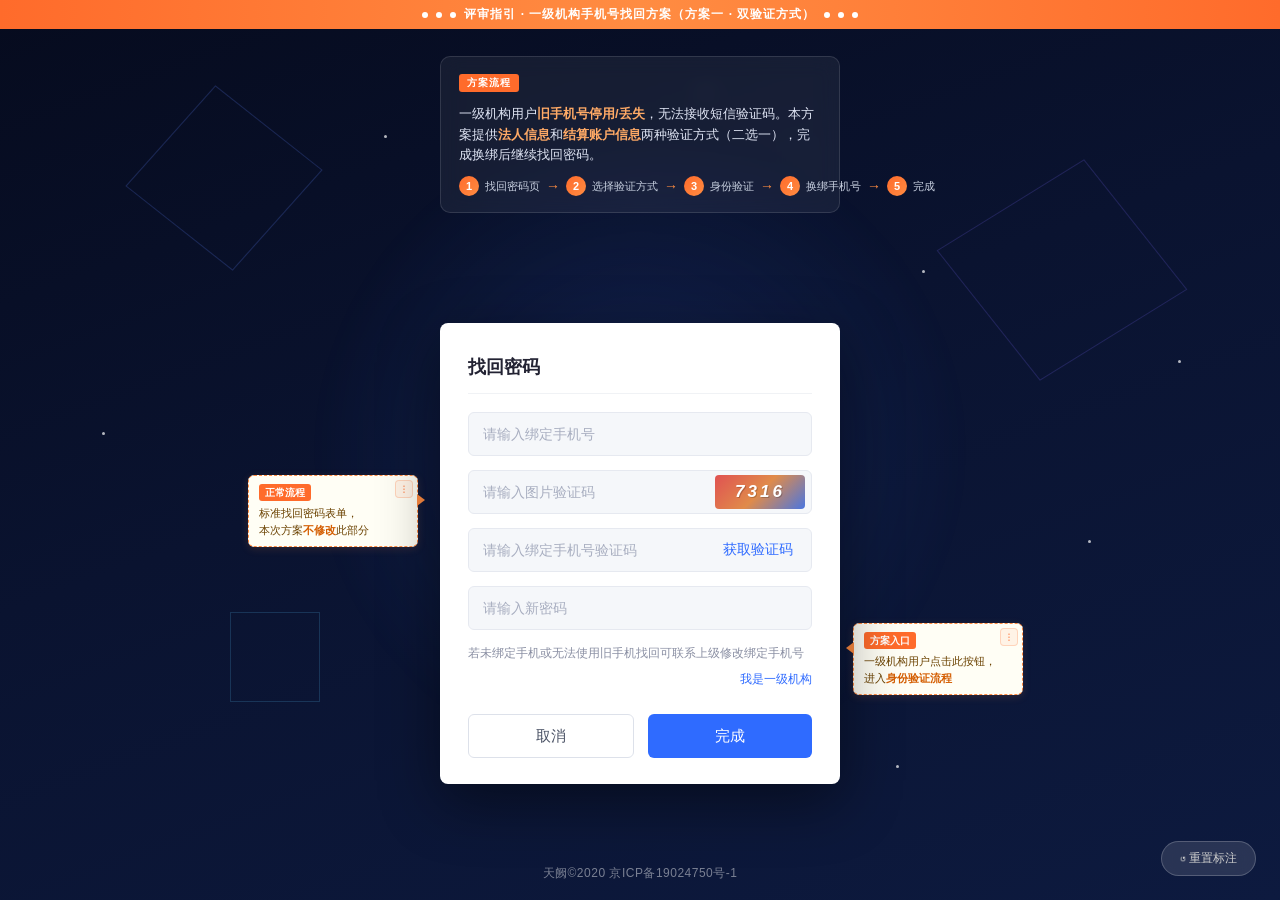
<file: index.html>
<!DOCTYPE html>
<html lang="zh-CN">
<head>
  <meta charset="UTF-8">
  <meta name="viewport" content="width=device-width, initial-scale=1.0">
  <title>找回密码</title>
  <link rel="stylesheet" href="css/style.css">
</head>
<body>

  <!-- ==================== 评审顶部横幅 ==================== -->
  <div class="review-banner">
    <span class="banner-dot"></span>
    <span class="banner-dot"></span>
    <span class="banner-dot"></span>
    评审指引 · 一级机构手机号找回方案（方案一 · 双验证方式）
    <span class="banner-dot"></span>
    <span class="banner-dot"></span>
    <span class="banner-dot"></span>
  </div>

  <!-- ==================== 背景装饰 ==================== -->
  <div class="bg-scene">
    <div class="bg-cube cube-1"></div>
    <div class="bg-cube cube-2"></div>
    <div class="bg-cube cube-3"></div>
    <div class="bg-beam"></div>
    <div class="bg-star star-1"></div>
    <div class="bg-star star-2"></div>
    <div class="bg-star star-3"></div>
    <div class="bg-star star-4"></div>
    <div class="bg-star star-5"></div>
    <div class="bg-star star-6"></div>
    <div class="bg-star star-7"></div>
    <div class="bg-star star-8"></div>
  </div>

  <!-- ==================== 流程概览浮层 ==================== -->
  <div class="flow-overview">
    <span class="flow-overview-label">方案流程</span>
    <p class="flow-overview-title">一级机构用户<strong>旧手机号停用/丢失</strong>，无法接收短信验证码。本方案提供<strong>法人信息</strong>和<strong>结算账户信息</strong>两种验证方式（二选一），完成换绑后继续找回密码。</p>
    <div class="flow-overview-steps">
      <span class="flow-overview-step"><span class="ov-num">1</span>找回密码页</span>
      <span class="flow-overview-arrow">→</span>
      <span class="flow-overview-step"><span class="ov-num">2</span>选择验证方式</span>
      <span class="flow-overview-arrow">→</span>
      <span class="flow-overview-step"><span class="ov-num">3</span>身份验证</span>
      <span class="flow-overview-arrow">→</span>
      <span class="flow-overview-step"><span class="ov-num">4</span>换绑手机号</span>
      <span class="flow-overview-arrow">→</span>
      <span class="flow-overview-step"><span class="ov-num">5</span>完成</span>
    </div>
  </div>

  <main class="app">

    <!-- ============================================================
         页面1：找回密码
         卡片内容区 y 轴布局：
           card-title: 0~51
           form: 51~269 (4项 × 44px + 3间隙 × 14px)
           tip: 283~302 (margin-top 14)
           org-entry: 308~326 (margin-top 6)
           btn-group: 350~394 (margin-top 24)
    ============================================================ -->
    <div class="page-wrapper" id="wrapper-forgot">
      <section class="card page" id="page-forgot">
        <h1 class="card-title">找回密码</h1>

        <div class="form">
          <div class="form-item">
            <input type="text" id="forgot-phone" placeholder="请输入绑定手机号" maxlength="11">
          </div>
          <div class="form-item form-item-with-aside">
            <input type="text" id="forgot-imgcode" placeholder="请输入图片验证码" maxlength="4">
            <div class="captcha-box" id="captcha-box" title="点击刷新验证码">7316</div>
          </div>
          <div class="form-item form-item-with-aside">
            <input type="text" id="forgot-smscode" placeholder="请输入绑定手机号验证码" maxlength="6">
            <button class="text-btn" id="forgot-getcode" type="button">获取验证码</button>
          </div>
          <div class="form-item">
            <input type="password" id="forgot-newpwd" placeholder="请输入新密码" maxlength="20">
          </div>
        </div>

        <p class="tip">若未绑定手机或无法使用旧手机找回可联系上级修改绑定手机号</p>

        <div class="org-entry">
          <button class="link-btn" id="btn-to-org" type="button">我是一级机构</button>
        </div>

        <div class="btn-group">
          <button class="btn btn-default" id="forgot-cancel" type="button">取消</button>
          <button class="btn btn-primary" id="forgot-submit" type="button">完成</button>
        </div>
      </section>

      <div class="annot-layer">
        <!-- 标注：左侧 -->
        <div class="annot annot-left" style="top:120px;left:-220px;width:170px;">
          <span class="annot-label">正常流程</span><br>
          标准找回密码表单，<br>本次方案<strong class="annot-key">不修改</strong>此部分
        </div>
        <!-- 标注：右侧 -->
        <div class="annot annot-right" style="top:268px;left:385px;width:170px;">
          <span class="annot-label">方案入口</span><br>
          一级机构用户点击此按钮，<br>进入<strong class="annot-key">身份验证流程</strong>
        </div>
      </div>
    </div>

    <!-- ============================================================
         页面2：选择身份验证方式
         卡片内容区 y 轴布局：
           card-title: 0~51
           card-sub: 51~80 (mb 16, 13px)
           verify-options: margin-top 6 → card1: 86~158, card2: 172~244
           btn-group: 268~312 (margin-top 24)
    ============================================================ -->
    <div class="page-wrapper hidden" id="wrapper-org">
      <section class="card page" id="page-org-recover">
        <h1 class="card-title">一级机构手机号找回</h1>
        <p class="card-sub">请选择身份验证方式</p>

        <div class="verify-options">
          <div class="verify-card" id="legal-card" data-method="legal">
            <div class="verify-radio"></div>
            <div>
              <div class="verify-name">法人信息验证</div>
              <div class="verify-desc">机构ID + 法人姓名 + 法人身份证号 + 法人手机号</div>
              <div class="verify-tip">若入驻时使用非法人身份证，请选结算账户验证</div>
            </div>
          </div>
          <div class="verify-card" id="bank-card" data-method="bank">
            <div class="verify-radio"></div>
            <div>
              <div class="verify-name">结算账户信息验证</div>
              <div class="verify-desc">机构ID + 开户名称 + 开户账号</div>
            </div>
          </div>
        </div>

        <div class="btn-group">
          <button class="btn btn-default" id="org-back" type="button">上一步</button>
          <button class="btn btn-primary" id="org-next" type="button">下一步</button>
        </div>
      </section>

      <div class="annot-layer">
        <!-- 标注：右侧 -->
        <div class="annot annot-right" style="top:120px;left:385px;width:180px;">
          <span class="annot-label">验证方式</span><br>
          <strong class="annot-key">二选一</strong>，两种验证方式<br>属于<strong class="annot-key">不同身份维度</strong>，<br>不能互为兜底
        </div>
      </div>
    </div>

    <!-- ============================================================
         页面3A：法人信息验证
         卡片内容区 y 轴布局：
           card-title: 0~51
           steps: 71~91
           card-sub: 95~124
           form: 124~356 (6项：机构ID/法人姓名/身份证号/法人手机号/图片验证码/短信验证码)
           btn-group: 380~424 (margin-top 24)
    ============================================================ -->
    <div class="page-wrapper hidden" id="wrapper-legal">
      <section class="card page" id="page-legal-verify">
        <h1 class="card-title">一级机构手机号找回</h1>

        <div class="steps">
          <span class="step active">1 身份验证</span>
          <span class="step-line"></span>
          <span class="step">2 换绑手机号</span>
          <span class="step-line"></span>
          <span class="step">3 完成</span>
        </div>

        <p class="card-sub">法人信息验证</p>

        <div class="form">
          <div class="form-item">
            <input type="text" id="legal-orgid" placeholder="请输入机构ID" maxlength="20">
          </div>
          <div class="form-item">
            <input type="text" id="legal-name" placeholder="请输入法人姓名" maxlength="20">
          </div>
          <div class="form-item">
            <input type="text" id="legal-idcard" placeholder="请输入法人身份证号" maxlength="18">
          </div>
          <div class="form-item">
            <input type="text" id="legal-phone" placeholder="请输入法人手机号" maxlength="11">
          </div>
          <div class="form-item form-item-with-aside">
            <input type="text" id="legal-imgcode" placeholder="请输入图片验证码" maxlength="4">
            <div class="captcha-box" id="legal-captcha" title="点击刷新验证码">7316</div>
          </div>
          <div class="form-item form-item-with-aside">
            <input type="text" id="legal-smscode" placeholder="请输入手机短信验证码" maxlength="6">
            <button class="text-btn" id="legal-getcode" type="button">获取验证码</button>
          </div>
        </div>

        <div class="btn-group">
          <button class="btn btn-default" id="legal-back" type="button">上一步</button>
          <button class="btn btn-primary" id="legal-next" type="button">下一步</button>
        </div>
      </section>

      <div class="annot-layer">
        <!-- 步骤标注 -->
        <div class="annot annot-right" style="top:60px;left:385px;width:180px;">
          <span class="annot-label">当前步骤 1/3</span><br>
          通过<strong class="annot-key">法人信息</strong>进行身份验证
        </div>
        <!-- 核心验证标注 -->
        <div class="annot annot-right" style="top:150px;left:385px;width:185px;">
          <span class="annot-label">核心验证</span><br>
          ① <strong class="annot-key">运营商三要素核验</strong>：<br>法人姓名+身份证号+手机号<br>需与运营商登记完全一致<br>
          ② 获取短信验证码前<br><strong class="annot-key">先校验图片验证码</strong><br>（策略同手机号验证码登录）
        </div>
      </div>
    </div>

    <!-- ============================================================
         页面3B：结算账户信息验证
         卡片内容区 y 轴布局：
           card-title: 0~51
           steps: 71~91
           card-sub: 95~124
           form: 124~312 (3项)
           btn-group: 336~380 (margin-top 24)
    ============================================================ -->
    <div class="page-wrapper hidden" id="wrapper-bank">
      <section class="card page" id="page-bank-verify">
        <h1 class="card-title">一级机构手机号找回</h1>

        <div class="steps">
          <span class="step active">1 身份验证</span>
          <span class="step-line"></span>
          <span class="step">2 换绑手机号</span>
          <span class="step-line"></span>
          <span class="step">3 完成</span>
        </div>

        <p class="card-sub">结算账户信息验证</p>

        <div class="form">
          <div class="form-item">
            <input type="text" id="bank-orgid" placeholder="请输入机构ID" maxlength="20">
          </div>
          <div class="form-item">
            <input type="text" id="bank-accountname" placeholder="请输入开户名称" maxlength="50">
          </div>
          <div class="form-item">
            <input type="text" id="bank-accountno" placeholder="请输入开户账号" maxlength="30">
          </div>
        </div>

        <div class="btn-group">
          <button class="btn btn-default" id="bank-back" type="button">上一步</button>
          <button class="btn btn-primary" id="bank-next" type="button">下一步</button>
        </div>
      </section>

      <div class="annot-layer">
        <!-- 步骤标注 -->
        <div class="annot annot-right" style="top:60px;left:385px;width:180px;">
          <span class="annot-label">当前步骤 1/3</span><br>
          通过<strong class="annot-key">结算账户信息</strong>验证身份
        </div>
        <!-- 核心验证标注 -->
        <div class="annot annot-right" style="top:195px;left:385px;width:175px;">
          <span class="annot-label">核心验证</span><br>
          通过<strong class="annot-key">结算账户信息</strong><br>核验一级机构身份<br>
          需与机构档案登记信息<br><strong class="annot-key">完全一致</strong>
        </div>
      </div>
    </div>

    <!-- ============================================================
         页面4：换绑手机号
         卡片内容区 y 轴布局：
           card-title: 0~51
           steps: 71~91
           success-tag: 111~153 (margin-top 20)
           form: 153~255 (2项)
           btn-group: 279~323 (margin-top 24)
    ============================================================ -->
    <div class="page-wrapper hidden" id="wrapper-change">
      <section class="card page" id="page-change-phone">
        <h1 class="card-title">一级机构手机号找回</h1>

        <div class="steps">
          <span class="step done">1 身份验证</span>
          <span class="step-line"></span>
          <span class="step active">2 换绑手机号</span>
          <span class="step-line"></span>
          <span class="step">3 完成</span>
        </div>

        <div class="success-tag">
          <span class="success-tag-icon">✓</span>
          验证通过，请设置新的绑定手机号
        </div>

        <div class="form">
          <div class="form-item form-item-with-aside">
            <input type="text" id="new-phone" placeholder="请输入换绑手机号" maxlength="11">
          </div>
          <div class="form-item form-item-with-aside">
            <input type="text" id="new-smscode" placeholder="请输入换绑手机号验证码" maxlength="6">
            <button class="text-btn" id="new-getcode" type="button">获取验证码</button>
          </div>
        </div>

        <div class="btn-group">
          <button class="btn btn-default" id="change-back" type="button">上一步</button>
          <button class="btn btn-primary" id="change-confirm" type="button">确认</button>
        </div>
      </section>

      <div class="annot-layer">
        <!-- 步骤标注 -->
        <div class="annot annot-right" style="top:60px;left:385px;width:180px;">
          <span class="annot-label">当前步骤 2/3</span><br>
          身份已验证通过，<br>进入<strong class="annot-key">换绑手机号</strong>
        </div>
        <!-- 关键操作标注 -->
        <div class="annot annot-right" style="top:145px;left:385px;width:175px;">
          <span class="annot-label">关键操作</span><br>
          输入<strong class="annot-key">新手机号</strong>并验证，<br>替换旧的绑定手机号
        </div>
      </div>
    </div>

    <!-- ============================================================
         页面5：换绑成功
         卡片内容区 y 轴布局：
           success-icon: 10~96
           card-title: 96~147
           card-sub: 147~176
           btn-group-single: 206~250
    ============================================================ -->
    <div class="page-wrapper hidden" id="wrapper-success">
      <section class="card page" id="page-success">
        <div class="success-icon">✓</div>
        <h1 class="card-title success-title">换绑成功</h1>
        <p class="card-sub">您的绑定手机号已成功更换</p>

        <div class="btn-group btn-group-single">
          <button class="btn btn-primary" id="success-done" type="button">继续找回密码</button>
        </div>
      </section>

      <div class="annot-layer">
        <!-- 标注气泡 -->
        <div class="annot annot-right" style="top:130px;left:385px;width:180px;">
          <span class="annot-label">闭环终点</span><br>
          点击此按钮回到找回密码页，<br>自动填入<strong class="annot-key">新手机号</strong>完成流程
        </div>
      </div>
    </div>

  </main>

  <footer class="footer">天阙©2020 京ICP备19024750号-1</footer>

  <script src="js/app.js"></script>
  <script src="js/annot-drag.js"></script>
</body>
</html>
</file>
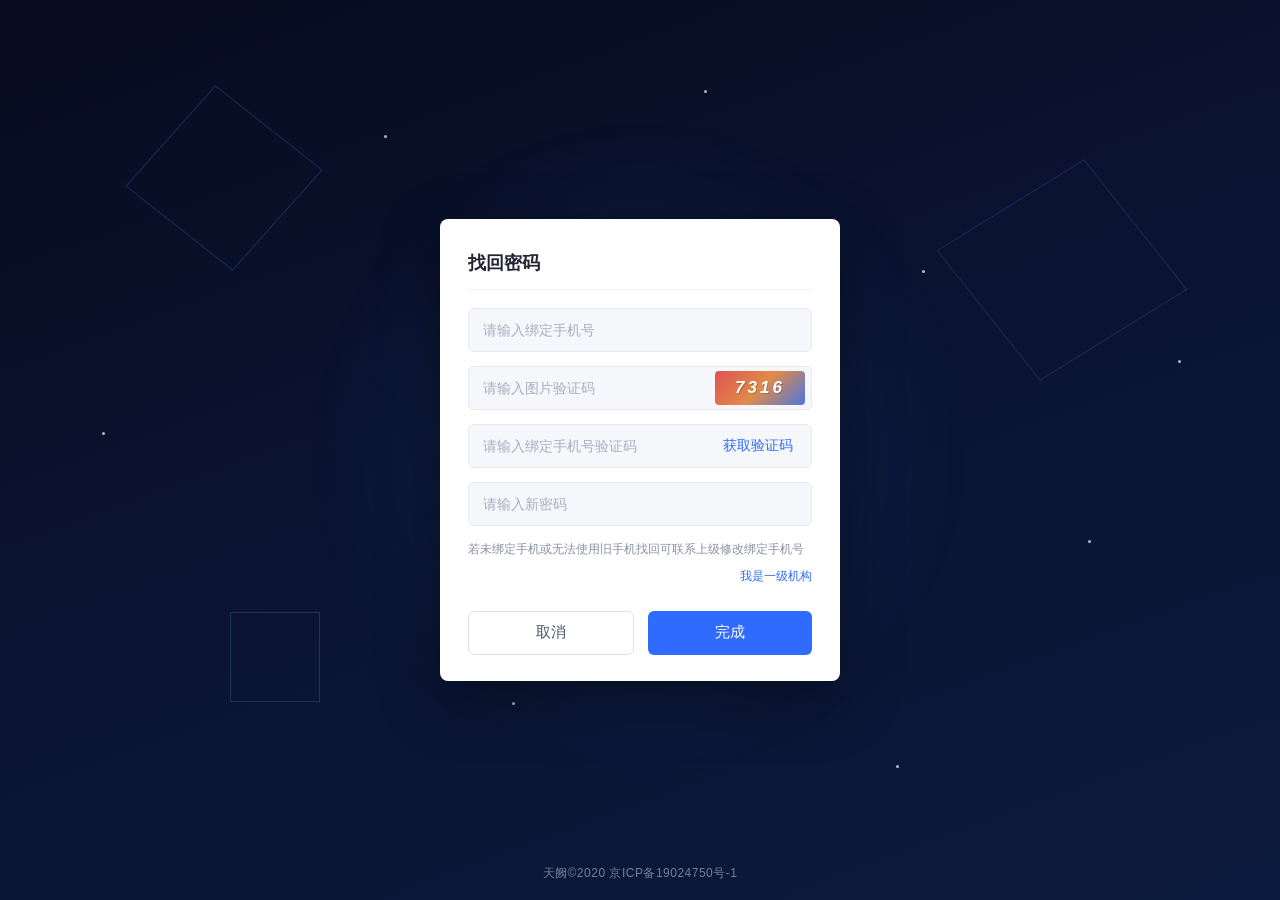
<file: index-original.html>
<!DOCTYPE html>
<html lang="zh-CN">
<head>
  <meta charset="UTF-8">
  <meta name="viewport" content="width=device-width, initial-scale=1.0">
  <title>找回密码</title>
  <link rel="stylesheet" href="css/style-original.css">
</head>
<body>

  <!-- ==================== 背景装饰 ==================== -->
  <div class="bg-scene">
    <div class="bg-cube cube-1"></div>
    <div class="bg-cube cube-2"></div>
    <div class="bg-cube cube-3"></div>
    <div class="bg-beam"></div>
    <div class="bg-star star-1"></div>
    <div class="bg-star star-2"></div>
    <div class="bg-star star-3"></div>
    <div class="bg-star star-4"></div>
    <div class="bg-star star-5"></div>
    <div class="bg-star star-6"></div>
    <div class="bg-star star-7"></div>
    <div class="bg-star star-8"></div>
  </div>

  <main class="app">
    <!-- ============================================================
         页面1：找回密码
    ============================================================ -->
    <section class="card page" id="page-forgot">
      <h1 class="card-title">找回密码</h1>

      <div class="form">
        <div class="form-item">
          <input type="text" id="forgot-phone" placeholder="请输入绑定手机号" maxlength="11">
        </div>

        <div class="form-item form-item-with-aside">
          <input type="text" id="forgot-imgcode" placeholder="请输入图片验证码" maxlength="4">
          <div class="captcha-box" id="captcha-box" title="点击刷新验证码">7316</div>
        </div>

        <div class="form-item form-item-with-aside">
          <input type="text" id="forgot-smscode" placeholder="请输入绑定手机号验证码" maxlength="6">
          <button class="text-btn" id="forgot-getcode" type="button">获取验证码</button>
        </div>

        <div class="form-item">
          <input type="password" id="forgot-newpwd" placeholder="请输入新密码" maxlength="20">
        </div>
      </div>

      <p class="tip">若未绑定手机或无法使用旧手机找回可联系上级修改绑定手机号</p>

      <!-- 我是一级机构：上级修改文字下方 -->
      <div class="org-entry">
        <button class="link-btn" id="btn-to-org" type="button">我是一级机构</button>
      </div>

      <div class="btn-group">
        <button class="btn btn-default" id="forgot-cancel" type="button">取消</button>
        <button class="btn btn-primary" id="forgot-submit" type="button">完成</button>
      </div>
    </section>

    <!-- ============================================================
         页面2：一级机构手机号找回 - 验证方式选择
    ============================================================ -->
    <section class="card page hidden" id="page-org-recover">
      <h1 class="card-title">一级机构手机号找回</h1>
      <p class="card-sub">请选择身份验证方式</p>

      <div class="verify-options">
        <div class="verify-card" data-method="legal" id="opt-legal">
          <div class="verify-radio"></div>
          <div class="verify-info">
            <p class="verify-name">法人信息验证</p>
            <p class="verify-desc">机构ID + 法人姓名 + 法人身份证号 + 法人手机号</p>
            <p class="verify-tip">若入驻时使用非法人身份证，请选结算账户验证</p>
          </div>
        </div>

        <div class="verify-card" data-method="bank" id="opt-bank">
          <div class="verify-radio"></div>
          <div class="verify-info">
            <p class="verify-name">结算账户信息验证</p>
            <p class="verify-desc">机构ID + 开户名称 + 开户账号</p>
          </div>
        </div>
      </div>

      <div class="btn-group">
        <button class="btn btn-default" id="org-back" type="button">上一步</button>
        <button class="btn btn-primary" id="org-next" type="button">下一步</button>
      </div>
    </section>

    <!-- ============================================================
         页面3A：法人信息验证
    ============================================================ -->
    <section class="card page hidden" id="page-legal-verify">
      <h1 class="card-title">一级机构手机号找回</h1>

      <div class="steps">
        <span class="step active">1 身份验证</span>
        <span class="step-line"></span>
        <span class="step">2 换绑手机号</span>
        <span class="step-line"></span>
        <span class="step">3 完成</span>
      </div>

      <p class="card-sub">法人信息验证</p>

      <div class="form">
        <div class="form-item">
          <input type="text" id="legal-orgid" placeholder="请输入机构ID" maxlength="20">
        </div>
        <div class="form-item">
          <input type="text" id="legal-name" placeholder="请输入法人姓名" maxlength="20">
        </div>
        <div class="form-item">
          <input type="text" id="legal-idcard" placeholder="请输入法人身份证号" maxlength="18">
        </div>
        <div class="form-item">
          <input type="text" id="legal-phone" placeholder="请输入法人手机号" maxlength="11">
        </div>
        <div class="form-item form-item-with-aside">
          <input type="text" id="legal-imgcode" placeholder="请输入图片验证码" maxlength="4">
          <div class="captcha-box" id="legal-captcha" title="点击刷新验证码">7316</div>
        </div>
        <div class="form-item form-item-with-aside">
          <input type="text" id="legal-smscode" placeholder="请输入手机短信验证码" maxlength="6">
          <button class="text-btn" id="legal-getcode" type="button">获取验证码</button>
        </div>
      </div>

      <div class="btn-group">
        <button class="btn btn-default" id="legal-back" type="button">上一步</button>
        <button class="btn btn-primary" id="legal-next" type="button">下一步</button>
      </div>
    </section>

    <!-- ============================================================
         页面3B：结算账户信息验证
    ============================================================ -->
    <section class="card page hidden" id="page-bank-verify">
      <h1 class="card-title">一级机构手机号找回</h1>

      <div class="steps">
        <span class="step active">1 身份验证</span>
        <span class="step-line"></span>
        <span class="step">2 换绑手机号</span>
        <span class="step-line"></span>
        <span class="step">3 完成</span>
      </div>

      <p class="card-sub">结算账户信息验证</p>

      <div class="form">
        <div class="form-item">
          <input type="text" id="bank-orgid" placeholder="请输入机构ID" maxlength="20">
        </div>
        <div class="form-item">
          <input type="text" id="bank-accountname" placeholder="请输入开户名称" maxlength="50">
        </div>
        <div class="form-item">
          <input type="text" id="bank-accountno" placeholder="请输入开户账号" maxlength="30">
        </div>
      </div>

      <div class="btn-group">
        <button class="btn btn-default" id="bank-back" type="button">上一步</button>
        <button class="btn btn-primary" id="bank-next" type="button">下一步</button>
      </div>
    </section>

    <!-- ============================================================
         页面4：换绑手机号
    ============================================================ -->
    <section class="card page hidden" id="page-change-phone">
      <h1 class="card-title">一级机构手机号找回</h1>

      <div class="steps">
        <span class="step done">1 身份验证</span>
        <span class="step-line"></span>
        <span class="step active">2 换绑手机号</span>
        <span class="step-line"></span>
        <span class="step">3 完成</span>
      </div>

      <div class="success-tag">
        <span class="success-tag-icon">✓</span>
        验证通过，请设置新的绑定手机号
      </div>

      <div class="form">
        <div class="form-item form-item-with-aside">
          <input type="text" id="new-phone" placeholder="请输入换绑手机号" maxlength="11">
        </div>
        <div class="form-item form-item-with-aside">
          <input type="text" id="new-smscode" placeholder="请输入换绑手机号验证码" maxlength="6">
          <button class="text-btn" id="new-getcode" type="button">获取验证码</button>
        </div>
      </div>

      <div class="btn-group">
        <button class="btn btn-default" id="change-back" type="button">上一步</button>
        <button class="btn btn-primary" id="change-confirm" type="button">确认</button>
      </div>
    </section>

    <!-- ============================================================
         页面5：换绑成功
    ============================================================ -->
    <section class="card page hidden" id="page-success">
      <div class="success-icon">✓</div>
      <h1 class="card-title success-title">换绑成功</h1>
      <p class="card-sub">您的绑定手机号已成功更换</p>

      <div class="btn-group btn-group-single">
        <button class="btn btn-primary" id="success-done" type="button">继续找回密码</button>
      </div>
    </section>
  </main>

  <footer class="footer">天阙©2020 京ICP备19024750号-1</footer>

  <script src="js/app-original.js"></script>
</body>
</html>
</file>
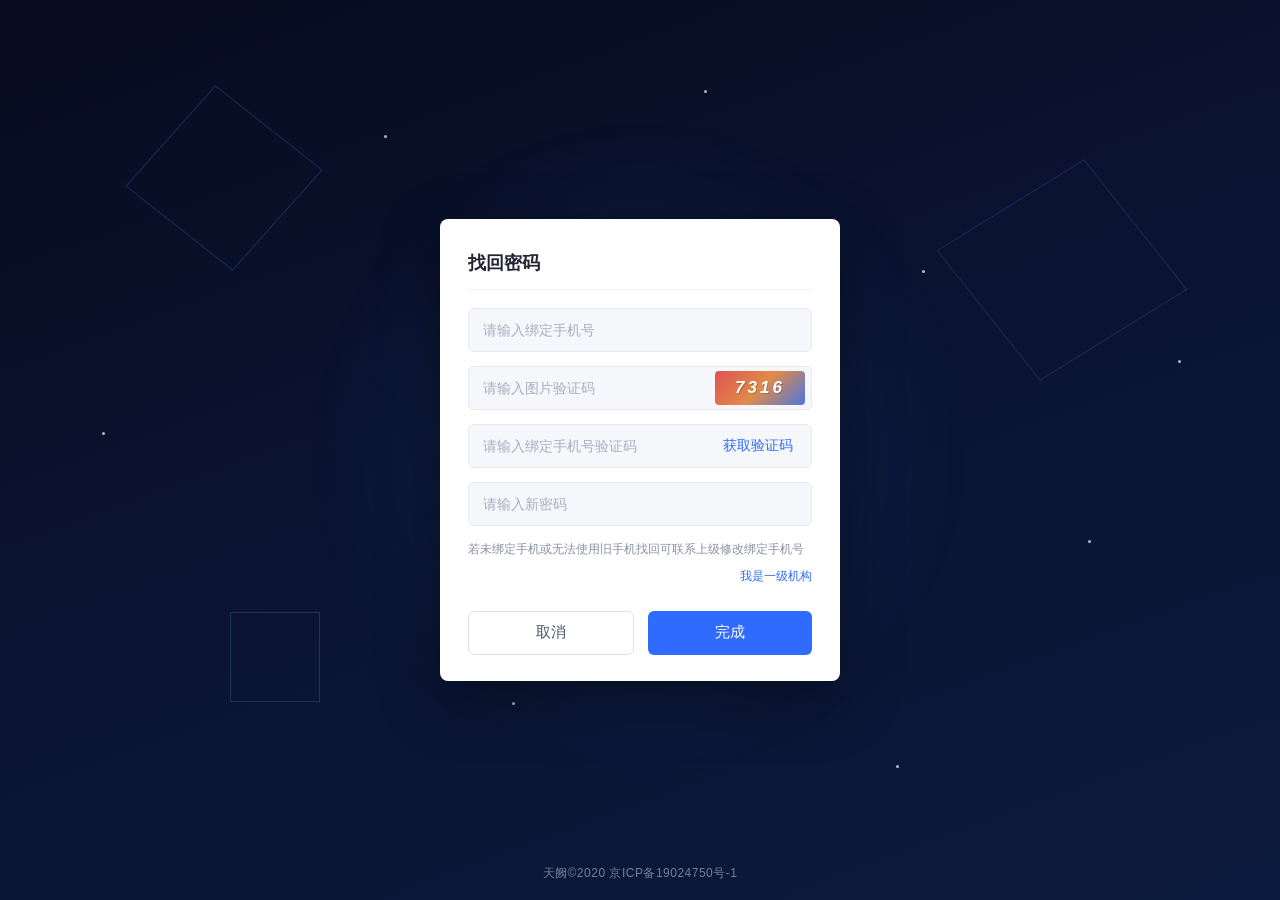
<file: v2-original.html>
<!DOCTYPE html>
<html lang="zh-CN">
<head>
  <meta charset="UTF-8">
  <meta name="viewport" content="width=device-width, initial-scale=1.0">
  <title>找回密码</title>
  <link rel="stylesheet" href="css/style-original.css">
</head>
<body>

  <!-- ==================== 背景装饰 ==================== -->
  <div class="bg-scene">
    <div class="bg-cube cube-1"></div>
    <div class="bg-cube cube-2"></div>
    <div class="bg-cube cube-3"></div>
    <div class="bg-beam"></div>
    <div class="bg-star star-1"></div>
    <div class="bg-star star-2"></div>
    <div class="bg-star star-3"></div>
    <div class="bg-star star-4"></div>
    <div class="bg-star star-5"></div>
    <div class="bg-star star-6"></div>
    <div class="bg-star star-7"></div>
    <div class="bg-star star-8"></div>
  </div>

  <main class="app">
    <!-- ============================================================
         页面1：找回密码
    ============================================================ -->
    <section class="card page" id="page-forgot">
      <h1 class="card-title">找回密码</h1>

      <div class="form">
        <div class="form-item">
          <input type="text" id="forgot-phone" placeholder="请输入绑定手机号" maxlength="11">
        </div>

        <div class="form-item form-item-with-aside">
          <input type="text" id="forgot-imgcode" placeholder="请输入图片验证码" maxlength="4">
          <div class="captcha-box" id="captcha-box" title="点击刷新验证码">7316</div>
        </div>

        <div class="form-item form-item-with-aside">
          <input type="text" id="forgot-smscode" placeholder="请输入绑定手机号验证码" maxlength="6">
          <button class="text-btn" id="forgot-getcode" type="button">获取验证码</button>
        </div>

        <div class="form-item">
          <input type="password" id="forgot-newpwd" placeholder="请输入新密码" maxlength="20">
        </div>
      </div>

      <p class="tip">若未绑定手机或无法使用旧手机找回可联系上级修改绑定手机号</p>

      <!-- 我是一级机构：上级修改文字下方 -->
      <div class="org-entry">
        <button class="link-btn" id="btn-to-org" type="button">我是一级机构</button>
      </div>

      <div class="btn-group">
        <button class="btn btn-default" id="forgot-cancel" type="button">取消</button>
        <button class="btn btn-primary" id="forgot-submit" type="button">完成</button>
      </div>
    </section>

    <!-- ============================================================
         页面2：结算账户信息验证
    ============================================================ -->
    <section class="card page hidden" id="page-bank-verify">
      <h1 class="card-title">一级机构手机号找回</h1>

      <div class="steps">
        <span class="step active">1 身份验证</span>
        <span class="step-line"></span>
        <span class="step">2 换绑手机号</span>
        <span class="step-line"></span>
        <span class="step">3 完成</span>
      </div>

      <p class="card-sub">结算账户信息验证</p>

      <div class="form">
        <div class="form-item">
          <input type="text" id="bank-orgid" placeholder="请输入机构ID" maxlength="20">
        </div>
        <div class="form-item">
          <input type="text" id="bank-accountname" placeholder="请输入开户名称" maxlength="50">
        </div>
        <div class="form-item">
          <input type="text" id="bank-accountno" placeholder="请输入开户账号" maxlength="30">
        </div>
        <div class="form-item">
          <input type="text" id="bank-bankname" placeholder="请输入开户行" maxlength="50">
        </div>
      </div>

      <div class="btn-group">
        <button class="btn btn-default" id="bank-back" type="button">上一步</button>
        <button class="btn btn-primary" id="bank-next" type="button">下一步</button>
      </div>
    </section>

    <!-- ============================================================
         页面3：换绑手机号
    ============================================================ -->
    <section class="card page hidden" id="page-change-phone">
      <h1 class="card-title">一级机构手机号找回</h1>

      <div class="steps">
        <span class="step done">1 身份验证</span>
        <span class="step-line"></span>
        <span class="step active">2 换绑手机号</span>
        <span class="step-line"></span>
        <span class="step">3 完成</span>
      </div>

      <div class="success-tag">
        <span class="success-tag-icon">✓</span>
        验证通过，请设置新的绑定手机号
      </div>

      <div class="form">
        <div class="form-item form-item-with-aside">
          <input type="text" id="new-phone" placeholder="请输入换绑手机号" maxlength="11">
        </div>
        <div class="form-item form-item-with-aside">
          <input type="text" id="new-smscode" placeholder="请输入换绑手机号验证码" maxlength="6">
          <button class="text-btn" id="new-getcode" type="button">获取验证码</button>
        </div>
      </div>

      <div class="btn-group">
        <button class="btn btn-default" id="change-back" type="button">上一步</button>
        <button class="btn btn-primary" id="change-confirm" type="button">确认</button>
      </div>
    </section>

    <!-- ============================================================
         页面4：换绑成功
    ============================================================ -->
    <section class="card page hidden" id="page-success">
      <div class="success-icon">✓</div>
      <h1 class="card-title success-title">换绑成功</h1>
      <p class="card-sub">您的绑定手机号已成功更换</p>

      <div class="btn-group btn-group-single">
        <button class="btn btn-primary" id="success-done" type="button">继续找回密码</button>
      </div>
    </section>
  </main>

  <footer class="footer">天阙©2020 京ICP备19024750号-1</footer>

  <script src="js/app-v2-original.js"></script>
</body>
</html>
</file>
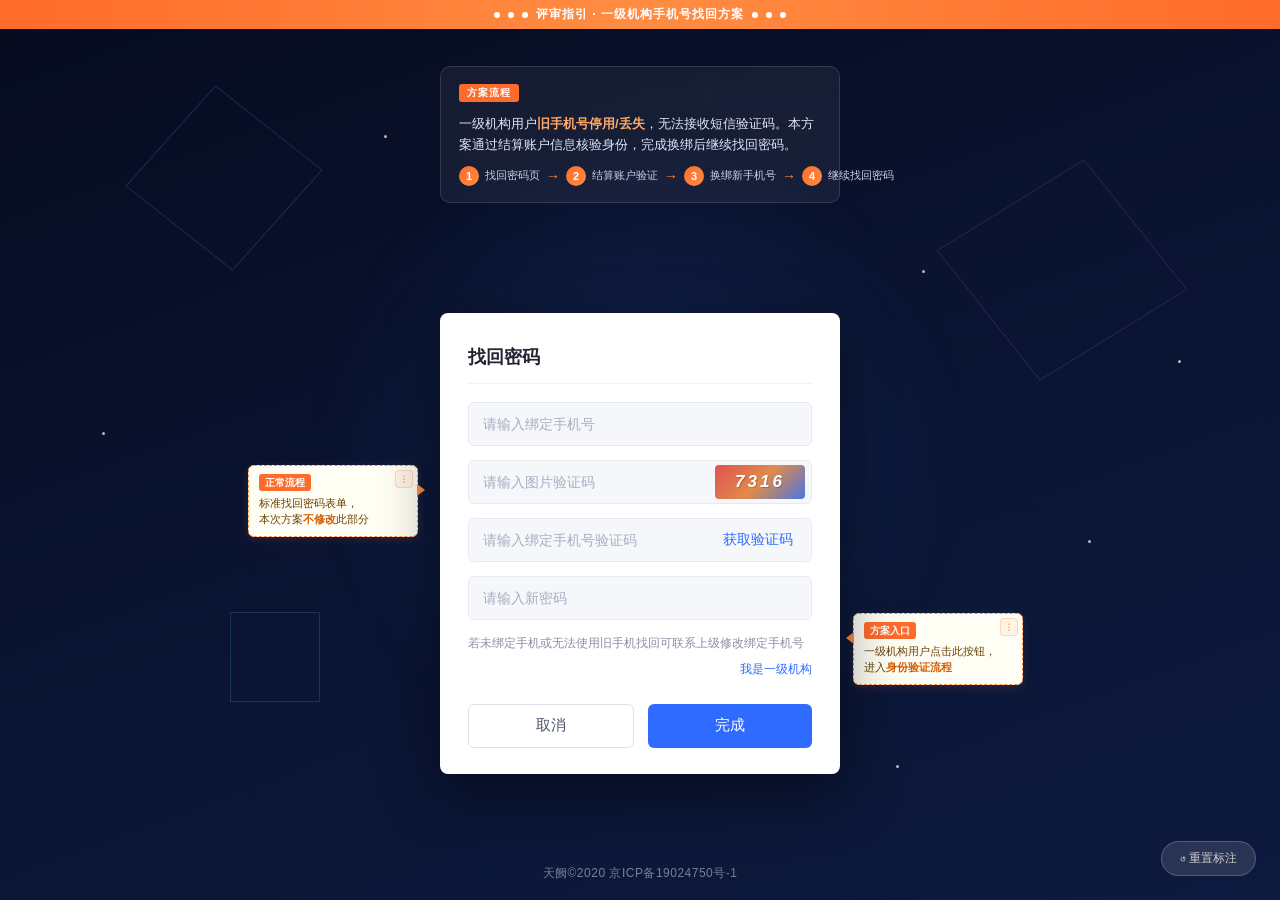
<file: v2.html>
<!DOCTYPE html>
<html lang="zh-CN">
<head>
  <meta charset="UTF-8">
  <meta name="viewport" content="width=device-width, initial-scale=1.0">
  <title>找回密码</title>
  <link rel="stylesheet" href="css/style.css">
</head>
<body>

  <!-- ==================== 评审顶部横幅 ==================== -->
  <div class="review-banner">
    <span class="banner-dot"></span>
    <span class="banner-dot"></span>
    <span class="banner-dot"></span>
    评审指引 · 一级机构手机号找回方案
    <span class="banner-dot"></span>
    <span class="banner-dot"></span>
    <span class="banner-dot"></span>
  </div>

  <!-- ==================== 背景装饰 ==================== -->
  <div class="bg-scene">
    <div class="bg-cube cube-1"></div>
    <div class="bg-cube cube-2"></div>
    <div class="bg-cube cube-3"></div>
    <div class="bg-beam"></div>
    <div class="bg-star star-1"></div>
    <div class="bg-star star-2"></div>
    <div class="bg-star star-3"></div>
    <div class="bg-star star-4"></div>
    <div class="bg-star star-5"></div>
    <div class="bg-star star-6"></div>
    <div class="bg-star star-7"></div>
    <div class="bg-star star-8"></div>
  </div>

  <!-- ==================== 流程概览浮层 ==================== -->
  <div class="flow-overview">
    <span class="flow-overview-label">方案流程</span>
    <p class="flow-overview-title">一级机构用户<strong>旧手机号停用/丢失</strong>，无法接收短信验证码。本方案通过结算账户信息核验身份，完成换绑后继续找回密码。</p>
    <div class="flow-overview-steps">
      <span class="flow-overview-step"><span class="ov-num">1</span>找回密码页</span>
      <span class="flow-overview-arrow">→</span>
      <span class="flow-overview-step"><span class="ov-num">2</span>结算账户验证</span>
      <span class="flow-overview-arrow">→</span>
      <span class="flow-overview-step"><span class="ov-num">3</span>换绑新手机号</span>
      <span class="flow-overview-arrow">→</span>
      <span class="flow-overview-step"><span class="ov-num">4</span>继续找回密码</span>
    </div>
  </div>

  <main class="app">

    <!-- ============================================================
         页面1：找回密码
         卡片内容区 y 轴布局：
           card-title: 0~51 (18px font + 14px pb + 1px border + 18px mb)
           form: 51~269 (4项 × 44px + 3间隙 × 14px)
           tip: 283~302 (margin-top 14, 12px font ~19px)
           org-entry: 308~326 (margin-top 6, 12px font ~18px)
           btn-group: 350~394 (margin-top 24, 44px height)
    ============================================================ -->
    <div class="page-wrapper" id="wrapper-forgot">
      <section class="card page" id="page-forgot">
        <h1 class="card-title">找回密码</h1>

        <div class="form">
          <div class="form-item">
            <input type="text" id="forgot-phone" placeholder="请输入绑定手机号" maxlength="11">
          </div>
          <div class="form-item form-item-with-aside">
            <input type="text" id="forgot-imgcode" placeholder="请输入图片验证码" maxlength="4">
            <div class="captcha-box" id="captcha-box" title="点击刷新验证码">7316</div>
          </div>
          <div class="form-item form-item-with-aside">
            <input type="text" id="forgot-smscode" placeholder="请输入绑定手机号验证码" maxlength="6">
            <button class="text-btn" id="forgot-getcode" type="button">获取验证码</button>
          </div>
          <div class="form-item">
            <input type="password" id="forgot-newpwd" placeholder="请输入新密码" maxlength="20">
          </div>
        </div>

        <p class="tip">若未绑定手机或无法使用旧手机找回可联系上级修改绑定手机号</p>

        <div class="org-entry">
          <button class="link-btn" id="btn-to-org" type="button">我是一级机构</button>
        </div>

        <div class="btn-group">
          <button class="btn btn-default" id="forgot-cancel" type="button">取消</button>
          <button class="btn btn-primary" id="forgot-submit" type="button">完成</button>
        </div>
      </section>

      <!-- 标注层：坐标系与卡片内容区对齐 (top:32, left:28, width:344) -->
      <div class="annot-layer">
        <!-- 标注气泡：左侧 -->
        <div class="annot annot-left" style="top:120px;left:-220px;width:170px;">
          <span class="annot-label">正常流程</span><br>
          标准找回密码表单，<br>本次方案<strong class="annot-key">不修改</strong>此部分
        </div>
        <!-- 标注气泡：右侧，箭头指向按钮 -->
        <div class="annot annot-right" style="top:268px;left:385px;width:170px;">
          <span class="annot-label">方案入口</span><br>
          一级机构用户点击此按钮，<br>进入<strong class="annot-key">身份验证流程</strong>
        </div>
      </div>
    </div>

    <!-- ============================================================
         页面2：结算账户信息验证
         卡片内容区 y 轴布局：
           card-title: 0~51
           steps: 71~91 (margin 20px 0 4px)
           card-sub: 95~124 (margin 0 0 16, 13px)
           form: 124~342 (4项)
           btn-group: 366~410 (margin-top 24)
    ============================================================ -->
    <div class="page-wrapper hidden" id="wrapper-bank">
      <section class="card page" id="page-bank-verify">
        <h1 class="card-title">一级机构手机号找回</h1>

        <div class="steps">
          <span class="step active">1 身份验证</span>
          <span class="step-line"></span>
          <span class="step">2 换绑手机号</span>
          <span class="step-line"></span>
          <span class="step">3 完成</span>
        </div>

        <p class="card-sub">结算账户信息验证</p>

        <div class="form">
          <div class="form-item">
            <input type="text" id="bank-orgid" placeholder="请输入机构ID" maxlength="20">
          </div>
          <div class="form-item">
            <input type="text" id="bank-accountname" placeholder="请输入开户名称" maxlength="50">
          </div>
          <div class="form-item">
            <input type="text" id="bank-accountno" placeholder="请输入开户账号" maxlength="30">
          </div>
          <div class="form-item">
            <input type="text" id="bank-bankname" placeholder="请输入开户行" maxlength="50">
          </div>
        </div>

        <div class="btn-group">
          <button class="btn btn-default" id="bank-back" type="button">上一步</button>
          <button class="btn btn-primary" id="bank-next" type="button">下一步</button>
        </div>
      </section>

      <!-- 标注层 -->
      <div class="annot-layer">
        <!-- 步骤条标注：上方 -->
        <div class="annot annot-right" style="top:60px;left:385px;width:180px;">
          <span class="annot-label">当前步骤 1/3</span><br>
          用户正在完成<strong class="annot-key">身份验证</strong>环节
        </div>
        <!-- 核心验证标注：右侧 -->
        <div class="annot annot-right" style="top:195px;left:385px;width:175px;">
          <span class="annot-label">核心验证</span><br>
          通过<strong class="annot-key">结算账户信息</strong><br>核验一级机构身份<br>
          需与机构档案登记信息<br><strong class="annot-key">完全一致</strong>
        </div>
      </div>
    </div>

    <!-- ============================================================
         页面3：换绑手机号
         卡片内容区 y 轴布局：
           card-title: 0~51
           steps: 71~91
           success-tag: 111~153 (margin-top 20, padding 12, ~30px)
           form: 153~255 (2项)
           btn-group: 279~323 (margin-top 24)
    ============================================================ -->
    <div class="page-wrapper hidden" id="wrapper-change">
      <section class="card page" id="page-change-phone">
        <h1 class="card-title">一级机构手机号找回</h1>

        <div class="steps">
          <span class="step done">1 身份验证</span>
          <span class="step-line"></span>
          <span class="step active">2 换绑手机号</span>
          <span class="step-line"></span>
          <span class="step">3 完成</span>
        </div>

        <div class="success-tag">
          <span class="success-tag-icon">✓</span>
          验证通过，请设置新的绑定手机号
        </div>

        <div class="form">
          <div class="form-item form-item-with-aside">
            <input type="text" id="new-phone" placeholder="请输入换绑手机号" maxlength="11">
          </div>
          <div class="form-item form-item-with-aside">
            <input type="text" id="new-smscode" placeholder="请输入换绑手机号验证码" maxlength="6">
            <button class="text-btn" id="new-getcode" type="button">获取验证码</button>
          </div>
        </div>

        <div class="btn-group">
          <button class="btn btn-default" id="change-back" type="button">上一步</button>
          <button class="btn btn-primary" id="change-confirm" type="button">确认</button>
        </div>
      </section>

      <!-- 标注层 -->
      <div class="annot-layer">
        <!-- 步骤条标注 -->
        <div class="annot annot-right" style="top:60px;left:385px;width:180px;">
          <span class="annot-label">当前步骤 2/3</span><br>
          身份已验证通过，<br>进入<strong class="annot-key">换绑手机号</strong>
        </div>
        <!-- 关键操作标注 -->
        <div class="annot annot-right" style="top:145px;left:385px;width:175px;">
          <span class="annot-label">关键操作</span><br>
          输入<strong class="annot-key">新手机号</strong>并验证，<br>替换旧的绑定手机号
        </div>
      </div>
    </div>

    <!-- ============================================================
         页面4：换绑成功
         卡片内容区 y 轴布局：
           success-icon: 10~96 (64px + 22px margin)
           card-title: 96~147
           card-sub: 147~176 (margin 0 0 16)
           btn-group-single: 206~250 (margin-top 30)
    ============================================================ -->
    <div class="page-wrapper hidden" id="wrapper-success">
      <section class="card page" id="page-success">
        <div class="success-icon">✓</div>
        <h1 class="card-title success-title">换绑成功</h1>
        <p class="card-sub">您的绑定手机号已成功更换</p>

        <div class="btn-group btn-group-single">
          <button class="btn btn-primary" id="success-done" type="button">继续找回密码</button>
        </div>
      </section>

      <!-- 标注层 -->
      <div class="annot-layer">
        <!-- 标注气泡 -->
        <div class="annot annot-right" style="top:130px;left:385px;width:180px;">
          <span class="annot-label">闭环终点</span><br>
          点击此按钮回到找回密码页，<br>自动填入<strong class="annot-key">新手机号</strong>完成流程
        </div>
      </div>
    </div>

  </main>

  <footer class="footer">天阙©2020 京ICP备19024750号-1</footer>

  <script src="js/app-v2.js"></script>
  <script src="js/annot-drag.js"></script>
</body>
</html>
</file>
<file: css/style.css>
/* ============================================================
   全局与背景
============================================================ */
* {
  margin: 0;
  padding: 0;
  box-sizing: border-box;
}

body {
  font-family: "PingFang SC", "Microsoft YaHei", "Helvetica Neue", Arial, sans-serif;
  background: linear-gradient(160deg, #060b1e 0%, #0a1330 45%, #0d1a3f 100%);
  min-height: 100vh;
  display: flex;
  flex-direction: column;
  align-items: center;
  justify-content: center;
  position: relative;
  overflow-x: hidden;
  overflow-y: auto;
  color: #333;
  font-size: 14px;
}

/* ---------- 背景装饰：立方体 / 星光 / 光束 ---------- */
.bg-scene {
  position: fixed;
  inset: 0;
  pointer-events: none;
  z-index: 0;
}

.bg-cube {
  position: absolute;
  border: 1px solid rgba(90, 130, 255, 0.22);
  transform-style: preserve-3d;
  animation: cubeFloat 14s ease-in-out infinite;
}

.cube-1 {
  width: 140px; height: 140px;
  top: 12%; left: 12%;
  transform: rotateX(20deg) rotateZ(40deg);
}

.cube-2 {
  width: 90px; height: 90px;
  top: 68%; left: 18%;
  border-color: rgba(90, 200, 255, 0.18);
  animation-delay: -4s;
}

.cube-3 {
  width: 180px; height: 180px;
  top: 20%; right: 10%;
  border-color: rgba(120, 100, 255, 0.2);
  animation-delay: -8s;
  transform: rotateX(28deg) rotateZ(-35deg);
}

@keyframes cubeFloat {
  0%, 100% { translate: 0 0; }
  50% { translate: 0 -22px; }
}

.bg-beam {
  position: absolute;
  top: 50%; left: 50%;
  width: 60vw; height: 60vw;
  transform: translate(-50%, -50%);
  background: radial-gradient(circle, rgba(64, 120, 255, 0.16) 0%, transparent 60%);
  filter: blur(10px);
  animation: beamPulse 6s ease-in-out infinite;
}

@keyframes beamPulse {
  0%, 100% { opacity: 0.7; }
  50% { opacity: 1; }
}

.bg-star {
  position: absolute;
  width: 3px; height: 3px;
  border-radius: 50%;
  background: #fff;
  opacity: 0.7;
  animation: starTwinkle 3.2s ease-in-out infinite;
}

.star-1 { top: 15%; left: 30%; }
.star-2 { top: 30%; left: 72%; animation-delay: -1s; }
.star-3 { top: 60%; left: 85%; animation-delay: -2s; }
.star-4 { top: 78%; left: 40%; animation-delay: -0.6s; }
.star-5 { top: 10%; left: 55%; animation-delay: -1.6s; }
.star-6 { top: 48%; left: 8%; animation-delay: -2.4s; }
.star-7 { top: 85%; left: 70%; animation-delay: -0.3s; }
.star-8 { top: 40%; left: 92%; animation-delay: -1.2s; }

@keyframes starTwinkle {
  0%, 100% { opacity: 0.25; transform: scale(0.8); }
  50% { opacity: 1; transform: scale(1.2); }
}

/* ============================================================
   评审标注层 —— 顶部横幅
============================================================ */
.review-banner {
  position: fixed;
  top: 0; left: 0; right: 0;
  z-index: 100;
  background: linear-gradient(90deg, #ff6b2b, #ff8c42, #ff6b2b);
  color: #fff;
  font-size: 12px;
  font-weight: 600;
  text-align: center;
  padding: 6px 16px;
  letter-spacing: 1px;
  display: flex;
  align-items: center;
  justify-content: center;
  gap: 8px;
}

.review-banner .banner-dot {
  width: 6px; height: 6px;
  border-radius: 50%;
  background: #fff;
  animation: bannerBlink 1s ease-in-out infinite;
}

.review-banner .banner-dot:nth-child(2) { animation-delay: 0.2s; }
.review-banner .banner-dot:nth-child(3) { animation-delay: 0.4s; }

@keyframes bannerBlink {
  0%, 100% { opacity: 0.3; }
  50% { opacity: 1; }
}

/* ============================================================
   页面容器 & 页面包装器
============================================================ */
.app {
  position: relative;
  z-index: 1;
  margin-top: 90px;
  margin-bottom: 60px;
}

/* 每张卡片 + 标注 的包装器：给标注提供坐标参考 */
.page-wrapper {
  position: relative;
  overflow: visible; /* 让标注可以延伸到卡片外部 */
}

.page-wrapper.hidden {
  display: none;
}

.card {
  width: 400px;
  background: #ffffff;
  border-radius: 8px;
  padding: 32px 28px 26px;
  box-shadow: 0 18px 60px rgba(0, 0, 0, 0.45);
  position: relative;
  z-index: 51;
}

/* ============================================================
   标注层 —— 坐标系与卡片内容区对齐
   top:32px = 卡片 padding-top
   left:28px = 卡片 padding-left
   width:344px = 卡片 content 宽度 (400 - 28*2)
============================================================ */
.annot-layer {
  position: absolute;
  top: 32px;
  left: 28px;
  width: 344px;
  pointer-events: none;
  z-index: auto;
  overflow: visible;
}

/* 标注气泡 */
.annot {
  position: absolute;
  background: #fffef5;
  border: 1.5px dashed #ff8c42;
  border-radius: 6px;
  padding: 8px 10px;
  font-size: 11px;
  color: #6b4200;
  line-height: 1.5;
  box-shadow: 0 2px 8px rgba(255, 140, 66, 0.15);
  white-space: normal;
}

.annot .annot-label {
  display: inline-block;
  background: #ff6b2b;
  color: #fff;
  font-size: 10px;
  font-weight: 700;
  padding: 1px 6px;
  border-radius: 3px;
  margin-bottom: 4px;
}

.annot .annot-key {
  color: #d45d00;
  font-weight: 700;
}

/* 标注箭头 */
.annot::after {
  content: "";
  position: absolute;
  width: 0;
  height: 0;
  border-style: solid;
}

/* 气泡在右侧，箭头在左指向卡片 */
.annot-right::after {
  left: -8px;
  top: 18px;
  border-width: 6px 8px 6px 0;
  border-color: transparent #ff8c42 transparent transparent;
}

/* 气泡在左侧，箭头在右指向卡片 */
.annot-left::after {
  right: -8px;
  top: 18px;
  border-width: 6px 0 6px 8px;
  border-color: transparent transparent transparent #ff8c42;
}

/* 气泡在上方，箭头在下指向卡片 */
.annot-top::after {
  bottom: -8px;
  left: 24px;
  border-width: 8px 6px 0 6px;
  border-color: #ff8c42 transparent transparent transparent;
}

/* 气泡在下方，箭头在上指向卡片 */
.annot-bottom::after {
  top: -8px;
  left: 24px;
  border-width: 0 6px 8px 6px;
  border-color: transparent transparent #ff8c42 transparent;
}

/* 高亮框（框住重点区域） */
.annot-highlight {
  position: absolute;
  border: 2px solid #ff6b2b;
  border-radius: 4px;
  background: rgba(255, 107, 43, 0.04);
  z-index: 49;
  animation: highlightPulse 2s ease-in-out infinite;
}

@keyframes highlightPulse {
  0%, 100% { border-color: #ff6b2b; box-shadow: 0 0 0 2px rgba(255,107,43,0.1); }
  50% { border-color: #ffaa66; box-shadow: 0 0 0 4px rgba(255,107,43,0.06); }
}

/* 弱化层（半透明覆盖非重点区域） */
.annot-dim {
  position: absolute;
  background: rgba(0, 0, 0, 0.06);
  border-radius: 4px;
  z-index: 48;
}

/* ============================================================
   拖拽支持
============================================================ */
/* 标注整体：可拖拽，光标 grab */
.annot-dim,
.annot-highlight,
.annot {
  pointer-events: auto;
  cursor: grab;
  user-select: none;
  transition: box-shadow 0.15s ease;
}

/* 拖拽手柄（视觉提示） */
.annot-handle {
  display: inline-block;
  position: absolute;
  top: 4px;
  right: 4px;
  width: 18px;
  height: 18px;
  line-height: 16px;
  text-align: center;
  font-size: 12px;
  color: #ff6b2b;
  background: rgba(255, 107, 43, 0.12);
  border: 1px solid rgba(255, 107, 43, 0.4);
  border-radius: 4px;
  cursor: grab;
  pointer-events: none;
  z-index: 10;
  opacity: 0.6;
  transition: opacity 0.15s ease, background 0.15s ease;
}

.annot-dim:hover .annot-handle,
.annot-highlight:hover .annot-handle,
.annot:hover .annot-handle {
  opacity: 1;
  background: rgba(255, 107, 43, 0.22);
}

.annot-handle:active {
  cursor: grabbing;
}

/* 悬停时提示可拖拽 */
.annot-dim:hover,
.annot-highlight:hover,
.annot:hover {
  box-shadow: 0 0 0 4px rgba(255, 107, 43, 0.25);
}

/* 拖拽中：提升 z-index 临时高于卡片 */
.annot-dim.dragging,
.annot-highlight.dragging,
.annot.dragging {
  cursor: grabbing;
  opacity: 0.92;
  box-shadow: 0 0 0 6px rgba(255, 107, 43, 0.35);
  z-index: 100;
  transition: none;
}

/* ============================================================
   流程概览浮层（首页顶部）
============================================================ */
.flow-overview {
  position: relative;
  z-index: 1;
  width: 400px;
  background: rgba(255,255,255,0.06);
  backdrop-filter: blur(10px);
  border: 1px solid rgba(255,255,255,0.12);
  border-radius: 10px;
  padding: 16px 18px;
  margin-bottom: 20px;
}

.flow-overview-label {
  display: inline-block;
  background: #ff6b2b;
  color: #fff;
  font-size: 10px;
  font-weight: 700;
  padding: 2px 8px;
  border-radius: 3px;
  letter-spacing: 1px;
  margin-bottom: 12px;
}

.flow-overview-title {
  font-size: 13px;
  color: #e0e6f5;
  margin-bottom: 6px;
  line-height: 1.6;
}

.flow-overview-title strong {
  color: #ffaa66;
}

.flow-overview-steps {
  display: flex;
  align-items: center;
  gap: 0;
  flex-wrap: nowrap;
  margin-top: 10px;
}

.flow-overview-step {
  display: flex;
  align-items: center;
  gap: 6px;
  font-size: 11px;
  color: #c8d0e0;
  white-space: nowrap;
}

.flow-overview-step .ov-num {
  width: 20px; height: 20px;
  border-radius: 50%;
  background: linear-gradient(135deg, #ff6b2b, #ff8c42);
  color: #fff;
  font-size: 11px;
  font-weight: 700;
  display: flex;
  align-items: center;
  justify-content: center;
  flex: none;
}

.flow-overview-arrow {
  color: #ff8c42;
  font-size: 14px;
  margin: 0 6px;
  flex: none;
  font-weight: 700;
}

/* ---------- 卡片内部元素 ---------- */
.card-title {
  font-size: 18px;
  font-weight: 600;
  color: #232333;
  text-align: left;
  margin-bottom: 18px;
  padding-bottom: 14px;
  border-bottom: 1px solid #f0f2f5;
}

.card-sub {
  font-size: 13px;
  color: #8a8fa3;
  margin: 0 0 16px;
  text-align: left;
}

/* ---------- 表单 ---------- */
.form {
  display: flex;
  flex-direction: column;
  gap: 14px;
  margin-top: 0;
}

.form-item {
  display: flex;
  align-items: center;
  height: 44px;
  border: 1px solid #e6e9f0;
  border-radius: 6px;
  padding: 0 14px;
  background: #f5f7fa;
  transition: border-color 0.2s ease;
}

.form-item:focus-within {
  border-color: #2f6bff;
  background: #fff;
}

.form-item.error {
  border-color: #e5484d;
}

.form-item-with-aside {
  padding-right: 6px;
}

.form-item input {
  flex: 1;
  border: none;
  outline: none;
  background: transparent;
  font-size: 14px;
  color: #232333;
  height: 100%;
}

.form-item input::placeholder {
  color: #a8aec0;
}

/* ---------- 验证码 ---------- */
.captcha-box {
  flex: none;
  width: 90px; height: 34px;
  border-radius: 4px;
  display: flex;
  align-items: center;
  justify-content: center;
  font-size: 17px;
  font-weight: 800;
  font-style: italic;
  letter-spacing: 3px;
  color: #fff;
  background: linear-gradient(135deg, #e05252 0%, #e08b4a 50%, #4a76e0 100%);
  cursor: pointer;
  user-select: none;
  text-shadow: 1px 1px 0 rgba(0, 0, 0, 0.2);
}

/* ---------- 文字按钮 / 链接按钮 ---------- */
.text-btn {
  flex: none;
  border: none;
  background: transparent;
  color: #2f6bff;
  font-size: 14px;
  cursor: pointer;
  padding: 0 12px;
  white-space: nowrap;
}

.text-btn:disabled {
  color: #a8aec0;
  cursor: not-allowed;
}

.tip {
  font-size: 12px;
  color: #8a8fa3;
  margin-top: 14px;
  line-height: 1.6;
  text-align: left;
}

.org-entry {
  margin-top: 6px;
  text-align: right;
}

.link-btn {
  border: none;
  background: transparent;
  color: #2f6bff;
  font-size: 12px;
  cursor: pointer;
  padding: 2px 0;
}

.link-btn:hover {
  text-decoration: underline;
}

/* ---------- 按钮组 ---------- */
.btn-group {
  display: flex;
  gap: 14px;
  margin-top: 24px;
}

.btn-group-single {
  justify-content: center;
  margin-top: 30px;
}

.btn {
  flex: 1;
  height: 44px;
  border: none;
  border-radius: 6px;
  font-size: 15px;
  cursor: pointer;
  transition: all 0.2s ease;
}

.btn-default {
  background: #ffffff;
  color: #4a5265;
  border: 1px solid #dde1ea;
}

.btn-default:hover {
  background: #f5f7fb;
}

.btn-primary {
  background: #2f6bff;
  color: #fff;
}

.btn-primary:hover {
  background: #2057e8;
}

.btn:active {
  transform: translateY(1px);
}

/* ---------- 步骤条 ---------- */
.steps {
  display: flex;
  align-items: center;
  justify-content: center;
  gap: 8px;
  margin: 20px 0 4px;
}

.step {
  font-size: 13px;
  color: #b3b9c9;
  white-space: nowrap;
}

.step.active {
  color: #2f6bff;
  font-weight: 600;
}

.step.done {
  color: #2f6bff;
}

.step-line {
  flex: 1;
  max-width: 60px;
  height: 2px;
  background: #e3e7f0;
}

/* ---------- 验证方式选择卡片 ---------- */
.verify-options {
  display: flex;
  flex-direction: column;
  gap: 14px;
  margin-top: 6px;
}

.verify-card {
  display: flex;
  align-items: center;
  gap: 14px;
  border: 1px solid #dde1ea;
  border-radius: 8px;
  padding: 16px 18px;
  cursor: pointer;
  transition: all 0.2s ease;
  background: #fbfcfe;
}

.verify-card:hover {
  border-color: #2f6bff;
}

.verify-card.selected {
  border-color: #2f6bff;
  background: #f0f5ff;
  box-shadow: 0 0 0 1px #2f6bff inset;
}

.verify-radio {
  width: 18px; height: 18px;
  border: 2px solid #c6ccd9;
  border-radius: 50%;
  flex: none;
  position: relative;
  transition: all 0.2s ease;
}

.verify-card.selected .verify-radio {
  border-color: #2f6bff;
}

.verify-card.selected .verify-radio::after {
  content: "";
  position: absolute;
  inset: 3px;
  border-radius: 50%;
  background: #2f6bff;
}

.verify-name {
  font-size: 15px;
  font-weight: 600;
  color: #232333;
}

.verify-desc {
  font-size: 12px;
  color: #8a8fa3;
  margin-top: 4px;
  line-height: 1.5;
}

.verify-tip {
  font-size: 11px;
  color: #e67e22;
  margin-top: 4px;
  line-height: 1.5;
}

/* ---------- 换绑成功 ---------- */
.success-tag {
  display: flex;
  align-items: center;
  justify-content: center;
  gap: 8px;
  background: #eaf7ef;
  border: 1px solid #b8e6c8;
  color: #1f9d55;
  font-size: 14px;
  border-radius: 6px;
  padding: 12px;
  margin-top: 20px;
}

.success-tag-icon {
  display: inline-flex;
  align-items: center;
  justify-content: center;
  width: 18px; height: 18px;
  border-radius: 50%;
  background: #1f9d55;
  color: #fff;
  font-size: 12px;
}

.success-icon {
  width: 64px; height: 64px;
  border-radius: 50%;
  background: #eaf7ef;
  color: #1f9d55;
  font-size: 34px;
  font-weight: 700;
  display: flex;
  align-items: center;
  justify-content: center;
  margin: 10px auto 22px;
  border: 2px solid #b8e6c8;
  animation: popIn 0.4s ease;
}

@keyframes popIn {
  0% { transform: scale(0.5); opacity: 0; }
  100% { transform: scale(1); opacity: 1; }
}

.success-title {
  text-align: center;
}

/* ---------- Toast 轻提示 ---------- */
.toast {
  position: fixed;
  top: 40px;
  left: 50%;
  transform: translateX(-50%) translateY(-12px);
  background: rgba(20, 24, 40, 0.92);
  color: #fff;
  font-size: 14px;
  padding: 11px 22px;
  border-radius: 8px;
  z-index: 99;
  opacity: 0;
  pointer-events: none;
  transition: all 0.25s ease;
  box-shadow: 0 8px 24px rgba(0, 0, 0, 0.3);
}

.toast.show {
  opacity: 1;
  transform: translateX(-50%) translateY(0);
}

/* ---------- 页脚 ---------- */
.footer {
  position: fixed;
  bottom: 18px;
  left: 0; right: 0;
  text-align: center;
  font-size: 12px;
  color: rgba(255, 255, 255, 0.45);
  z-index: 1;
  letter-spacing: 0.5px;
}

/* ---------- 响应式 ---------- */
@media (max-width: 480px) {
  .card {
    width: 92vw;
    padding: 26px 22px 22px;
  }
  .flow-overview {
    width: 92vw;
  }
}
</file>
<file: css/style-original.css>
/* ============================================================
   全局与背景
============================================================ */
* {
  margin: 0;
  padding: 0;
  box-sizing: border-box;
}

body {
  font-family: "PingFang SC", "Microsoft YaHei", "Helvetica Neue", Arial, sans-serif;
  background: linear-gradient(160deg, #060b1e 0%, #0a1330 45%, #0d1a3f 100%);
  min-height: 100vh;
  display: flex;
  flex-direction: column;
  align-items: center;
  justify-content: center;
  position: relative;
  overflow: hidden;
  color: #333;
  font-size: 14px;
}

/* ---------- 背景装饰：立方体 / 星光 / 光束 ---------- */
.bg-scene {
  position: fixed;
  inset: 0;
  pointer-events: none;
  z-index: 0;
}

.bg-cube {
  position: absolute;
  border: 1px solid rgba(90, 130, 255, 0.22);
  transform-style: preserve-3d;
  animation: cubeFloat 14s ease-in-out infinite;
}

.cube-1 {
  width: 140px;
  height: 140px;
  top: 12%;
  left: 12%;
  transform: rotateX(20deg) rotateZ(40deg);
}

.cube-2 {
  width: 90px;
  height: 90px;
  top: 68%;
  left: 18%;
  border-color: rgba(90, 200, 255, 0.18);
  animation-delay: -4s;
}

.cube-3 {
  width: 180px;
  height: 180px;
  top: 20%;
  right: 10%;
  border-color: rgba(120, 100, 255, 0.2);
  animation-delay: -8s;
  transform: rotateX(28deg) rotateZ(-35deg);
}

@keyframes cubeFloat {
  0%, 100% { translate: 0 0; }
  50% { translate: 0 -22px; }
}

.bg-beam {
  position: absolute;
  top: 50%;
  left: 50%;
  width: 60vw;
  height: 60vw;
  transform: translate(-50%, -50%);
  background: radial-gradient(circle, rgba(64, 120, 255, 0.16) 0%, transparent 60%);
  filter: blur(10px);
  animation: beamPulse 6s ease-in-out infinite;
}

@keyframes beamPulse {
  0%, 100% { opacity: 0.7; }
  50% { opacity: 1; }
}

.bg-star {
  position: absolute;
  width: 3px;
  height: 3px;
  border-radius: 50%;
  background: #fff;
  opacity: 0.7;
  animation: starTwinkle 3.2s ease-in-out infinite;
}

.star-1 { top: 15%; left: 30%; }
.star-2 { top: 30%; left: 72%; animation-delay: -1s; }
.star-3 { top: 60%; left: 85%; animation-delay: -2s; }
.star-4 { top: 78%; left: 40%; animation-delay: -0.6s; }
.star-5 { top: 10%; left: 55%; animation-delay: -1.6s; }
.star-6 { top: 48%; left: 8%; animation-delay: -2.4s; }
.star-7 { top: 85%; left: 70%; animation-delay: -0.3s; }
.star-8 { top: 40%; left: 92%; animation-delay: -1.2s; }

@keyframes starTwinkle {
  0%, 100% { opacity: 0.25; transform: scale(0.8); }
  50% { opacity: 1; transform: scale(1.2); }
}

/* ---------- 页面容器 ---------- */
.app {
  position: relative;
  z-index: 1;
}

.card {
  width: 400px;
  background: #ffffff;
  border-radius: 8px;
  padding: 32px 28px 26px;
  box-shadow: 0 18px 60px rgba(0, 0, 0, 0.45);
  transition: opacity 0.25s ease, transform 0.25s ease;
}

.page.hidden {
  display: none;
}

.card-title {
  font-size: 18px;
  font-weight: 600;
  color: #232333;
  text-align: left;
  margin-bottom: 18px;
  padding-bottom: 14px;
  border-bottom: 1px solid #f0f2f5;
}

.card-sub {
  font-size: 13px;
  color: #8a8fa3;
  margin: 0 0 16px;
  text-align: left;
}

/* ---------- 表单 ---------- */
.form {
  display: flex;
  flex-direction: column;
  gap: 14px;
  margin-top: 0;
}

.form-item {
  display: flex;
  align-items: center;
  height: 44px;
  border: 1px solid #e6e9f0;
  border-radius: 6px;
  padding: 0 14px;
  background: #f5f7fa;
  transition: border-color 0.2s ease;
}

.form-item:focus-within {
  border-color: #2f6bff;
  background: #fff;
}

.form-item.error {
  border-color: #e5484d;
}

.form-item-with-aside {
  padding-right: 6px;
}

.form-item input {
  flex: 1;
  border: none;
  outline: none;
  background: transparent;
  font-size: 14px;
  color: #232333;
  height: 100%;
}

.form-item input::placeholder {
  color: #a8aec0;
}

/* ---------- 验证码 ---------- */
.captcha-box {
  flex: none;
  width: 90px;
  height: 34px;
  border-radius: 4px;
  display: flex;
  align-items: center;
  justify-content: center;
  font-size: 17px;
  font-weight: 800;
  font-style: italic;
  letter-spacing: 3px;
  color: #fff;
  background: linear-gradient(135deg, #e05252 0%, #e08b4a 50%, #4a76e0 100%);
  cursor: pointer;
  user-select: none;
  text-shadow: 1px 1px 0 rgba(0, 0, 0, 0.2);
}

/* ---------- 文字按钮 / 链接按钮 ---------- */
.text-btn {
  flex: none;
  border: none;
  background: transparent;
  color: #2f6bff;
  font-size: 14px;
  cursor: pointer;
  padding: 0 12px;
  white-space: nowrap;
}

.text-btn:disabled {
  color: #a8aec0;
  cursor: not-allowed;
}

.tip {
  font-size: 12px;
  color: #8a8fa3;
  margin-top: 14px;
  line-height: 1.6;
  text-align: left;
}

.org-entry {
  margin-top: 6px;
  text-align: right;
}

.link-btn {
  border: none;
  background: transparent;
  color: #2f6bff;
  font-size: 12px;
  cursor: pointer;
  padding: 2px 0;
}

.link-btn:hover {
  text-decoration: underline;
}

/* ---------- 按钮组 ---------- */
.btn-group {
  display: flex;
  gap: 14px;
  margin-top: 24px;
}

.btn-group-single {
  justify-content: center;
  margin-top: 30px;
}

.btn {
  flex: 1;
  height: 44px;
  border: none;
  border-radius: 6px;
  font-size: 15px;
  cursor: pointer;
  transition: all 0.2s ease;
}

.btn-default {
  background: #ffffff;
  color: #4a5265;
  border: 1px solid #dde1ea;
}

.btn-default:hover {
  background: #f5f7fb;
}

.btn-primary {
  background: #2f6bff;
  color: #fff;
}

.btn-primary:hover {
  background: #2057e8;
}

.btn:active {
  transform: translateY(1px);
}

/* ---------- 步骤条 ---------- */
.steps {
  display: flex;
  align-items: center;
  justify-content: center;
  gap: 8px;
  margin: 20px 0 4px;
}

.step {
  font-size: 13px;
  color: #b3b9c9;
  white-space: nowrap;
}

.step.active {
  color: #2f6bff;
  font-weight: 600;
}

.step.done {
  color: #2f6bff;
}

.step-line {
  flex: 1;
  max-width: 60px;
  height: 2px;
  background: #e3e7f0;
}

/* ---------- 验证方式选择卡片 ---------- */
.verify-options {
  display: flex;
  flex-direction: column;
  gap: 14px;
  margin-top: 6px;
}

.verify-card {
  display: flex;
  align-items: center;
  gap: 14px;
  border: 1px solid #dde1ea;
  border-radius: 8px;
  padding: 16px 18px;
  cursor: pointer;
  transition: all 0.2s ease;
  background: #fbfcfe;
}

.verify-card:hover {
  border-color: #2f6bff;
}

.verify-card.selected {
  border-color: #2f6bff;
  background: #f0f5ff;
  box-shadow: 0 0 0 1px #2f6bff inset;
}

.verify-radio {
  width: 18px;
  height: 18px;
  border: 2px solid #c6ccd9;
  border-radius: 50%;
  flex: none;
  position: relative;
  transition: all 0.2s ease;
}

.verify-card.selected .verify-radio {
  border-color: #2f6bff;
}

.verify-card.selected .verify-radio::after {
  content: "";
  position: absolute;
  inset: 3px;
  border-radius: 50%;
  background: #2f6bff;
}

.verify-name {
  font-size: 15px;
  font-weight: 600;
  color: #232333;
}

.verify-desc {
  font-size: 12px;
  color: #8a8fa3;
  margin-top: 4px;
  line-height: 1.5;
}

.verify-tip {
  font-size: 11px;
  color: #e67e22;
  margin-top: 4px;
  line-height: 1.5;
}

/* ---------- 换绑成功 ---------- */
.success-tag {
  display: flex;
  align-items: center;
  justify-content: center;
  gap: 8px;
  background: #eaf7ef;
  border: 1px solid #b8e6c8;
  color: #1f9d55;
  font-size: 14px;
  border-radius: 6px;
  padding: 12px;
  margin-top: 20px;
}

.success-tag-icon {
  display: inline-flex;
  align-items: center;
  justify-content: center;
  width: 18px;
  height: 18px;
  border-radius: 50%;
  background: #1f9d55;
  color: #fff;
  font-size: 12px;
}

.success-icon {
  width: 64px;
  height: 64px;
  border-radius: 50%;
  background: #eaf7ef;
  color: #1f9d55;
  font-size: 34px;
  font-weight: 700;
  display: flex;
  align-items: center;
  justify-content: center;
  margin: 10px auto 22px;
  border: 2px solid #b8e6c8;
  animation: popIn 0.4s ease;
}

@keyframes popIn {
  0% { transform: scale(0.5); opacity: 0; }
  100% { transform: scale(1); opacity: 1; }
}

.success-title {
  text-align: center;
}

#page-success .card-sub {
  text-align: center;
}

/* ---------- Toast 轻提示 ---------- */
.toast {
  position: fixed;
  top: 40px;
  left: 50%;
  transform: translateX(-50%) translateY(-12px);
  background: rgba(20, 24, 40, 0.92);
  color: #fff;
  font-size: 14px;
  padding: 11px 22px;
  border-radius: 8px;
  z-index: 99;
  opacity: 0;
  pointer-events: none;
  transition: all 0.25s ease;
  box-shadow: 0 8px 24px rgba(0, 0, 0, 0.3);
}

.toast.show {
  opacity: 1;
  transform: translateX(-50%) translateY(0);
}

/* ---------- 页脚 ---------- */
.footer {
  position: fixed;
  bottom: 18px;
  left: 0;
  right: 0;
  text-align: center;
  font-size: 12px;
  color: rgba(255, 255, 255, 0.45);
  z-index: 1;
  letter-spacing: 0.5px;
}

/* ---------- 响应式 ---------- */
@media (max-width: 480px) {
  .card {
    width: 92vw;
    padding: 26px 22px 22px;
  }
}
</file>
